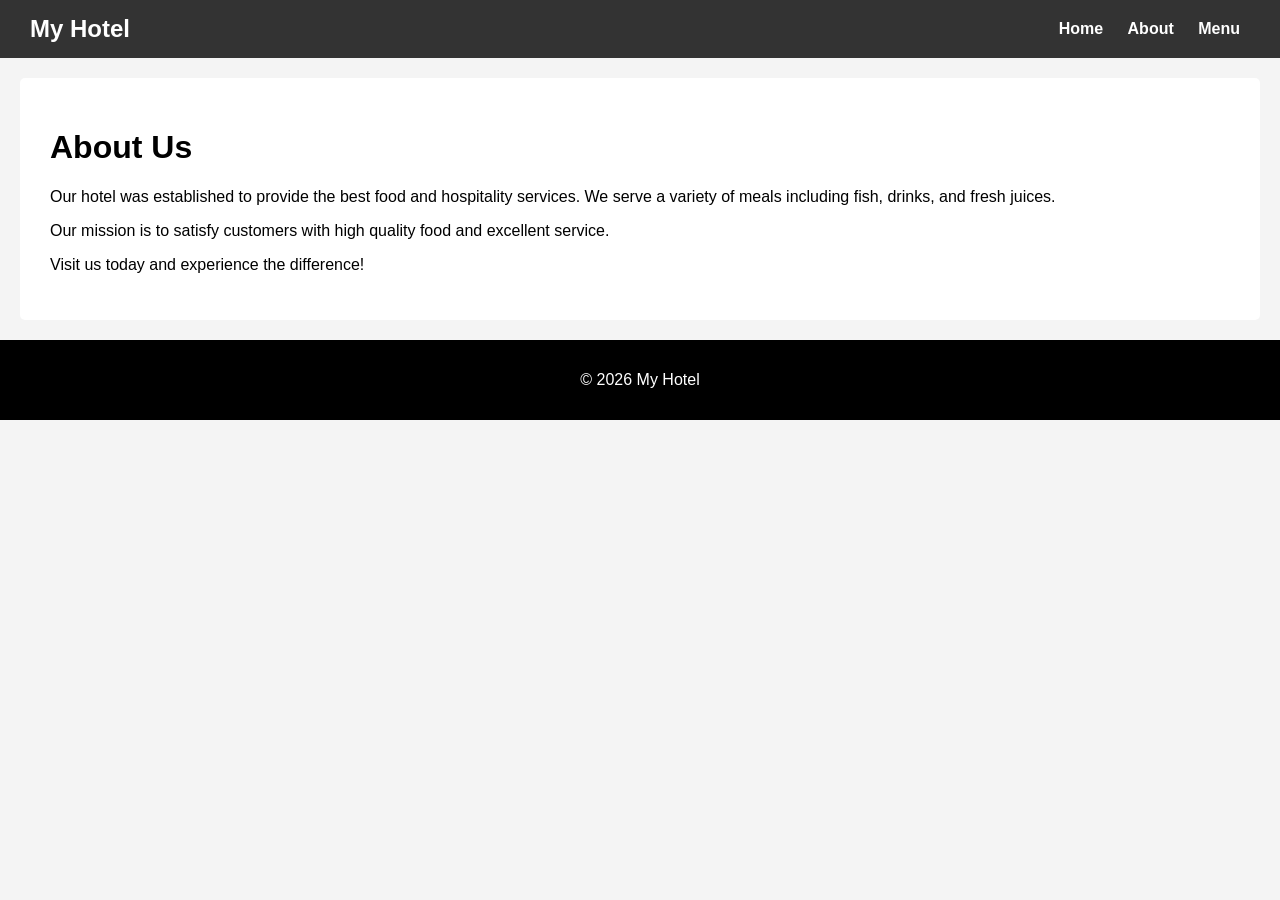
<file: hotel-project/about.html>
<!DOCTYPE html>
<html>
<head>
    <title>About Us - Hotel</title>
    <link rel="stylesheet" href="css/style.css">
</head>

<body>

<div class="navbar">
    <h2 class="logo">My Hotel</h2>
    <div class="menu">
        <a href="index.html">Home</a>
        <a href="about.html">About</a>
        <a href="menu.html">Menu</a>
    </div>
</div>

<div class="content">
    <h1>About Us</h1>

    <p>
        Our hotel was established to provide the best food and hospitality services.
        We serve a variety of meals including fish, drinks, and fresh juices.
    </p>

    <p>
        Our mission is to satisfy customers with high quality food and excellent service.
    </p>

    <p>
        Visit us today and experience the difference!
    </p>
</div>

<div class="footer">
    <p>© 2026 My Hotel</p>
</div>

</body>
</html>
</file>
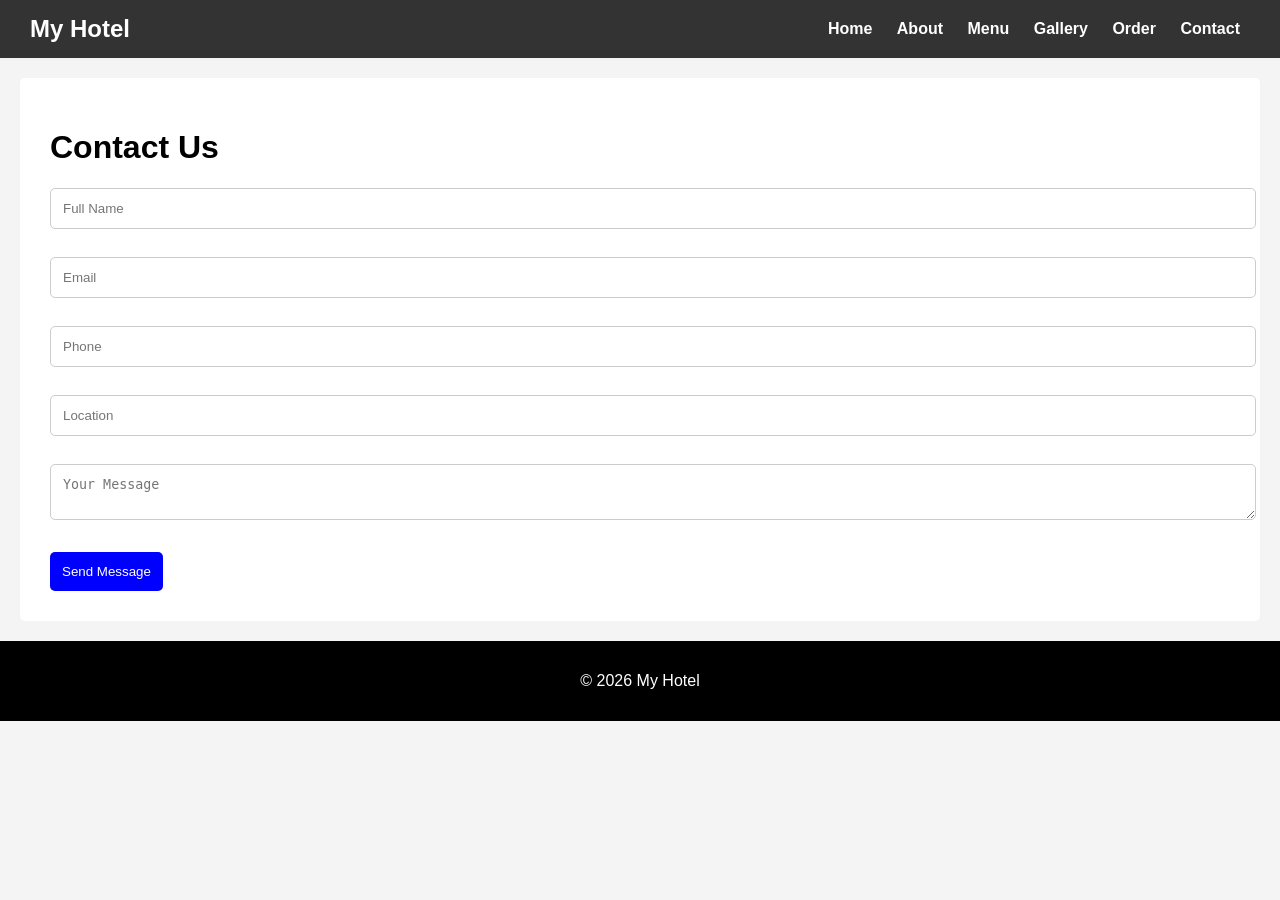
<file: hotel-project/contact.html>
<!DOCTYPE html>
<html>
<head>
    <title>Contact Us - Hotel</title>
    <link rel="stylesheet" href="css/style.css">
</head>

<body>

<div class="navbar">
    <h2 class="logo">My Hotel</h2>
    <div class="menu">
        <a href="index.html">Home</a>
        <a href="about.html">About</a>
        <a href="menu.html">Menu</a>
        <a href="gallery.html">Gallery</a>
        <a href="order.html">Order</a>
        <a href="contact.html">Contact</a>
    </div>
</div>

<div class="content">
    <h1>Contact Us</h1>

    <form action="insert_contact.php" method="POST" class="form">

        <input type="text" name="fullname" placeholder="Full Name" required><br><br>

        <input type="email" name="email" placeholder="Email" required><br><br>

        <input type="text" name="phone" placeholder="Phone" required><br><br>

        <input type="text" name="location" placeholder="Location" required><br><br>

        <textarea name="message" placeholder="Your Message" required></textarea><br><br>

        <button type="submit">Send Message</button>

    </form>
</div>

<div class="footer">
    <p>© 2026 My Hotel</p>
</div>

</body>
</html>
</file>
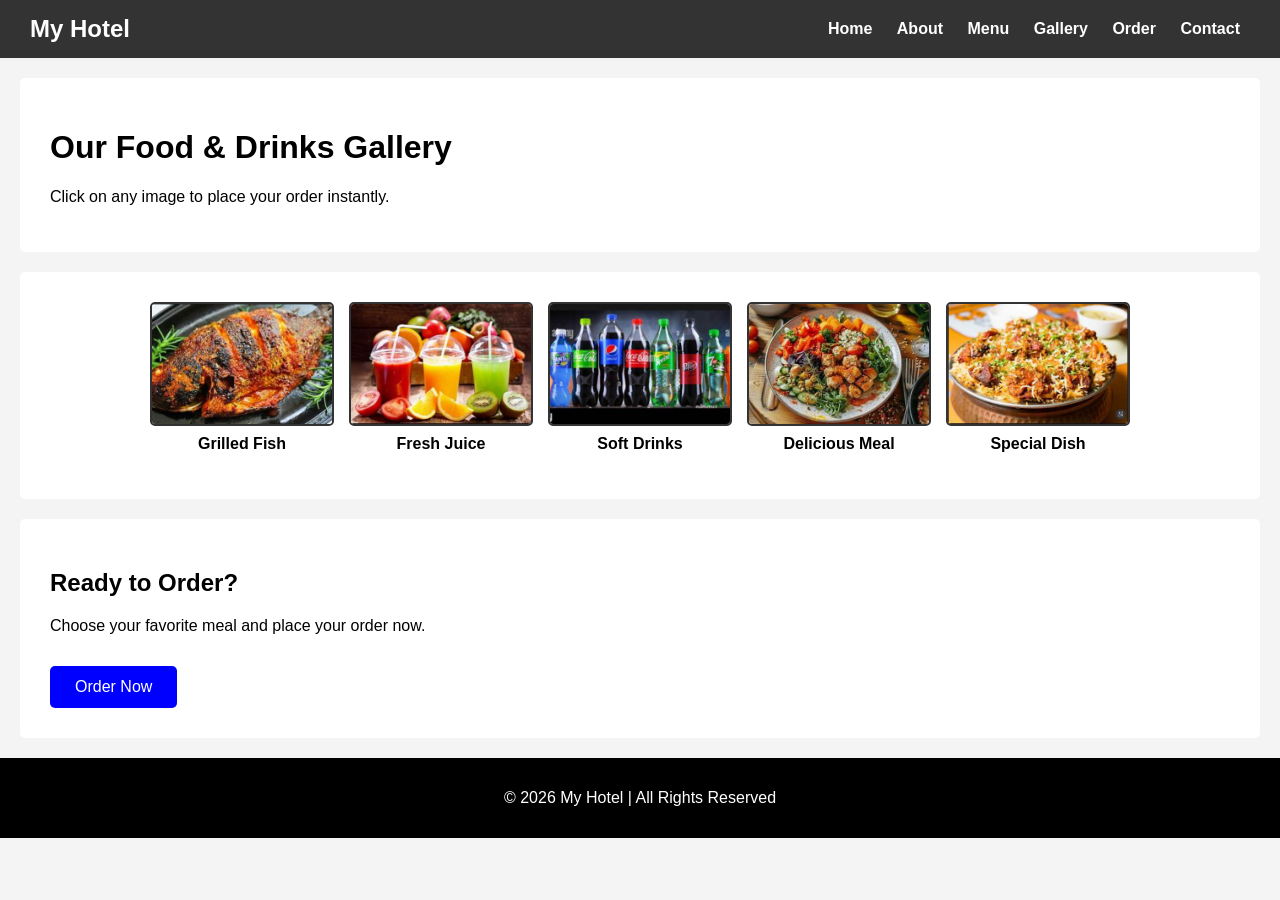
<file: hotel-project/gallery.html>
<!DOCTYPE html>
<html>
<head>
    <title>Gallery - Hotel</title>
    <link rel="stylesheet" href="css/style.css">
</head>

<body>

<!-- NAVBAR -->
<div class="navbar">
    <h2 class="logo">My Hotel</h2>
    <div class="menu">
        <a href="index.html">Home</a>
        <a href="about.html">About</a>
        <a href="menu.html">Menu</a>
        <a href="gallery.html">Gallery</a>
        <a href="order.html">Order</a>
        <a href="contact.html">Contact</a>
    </div>
</div>

<!-- PAGE TITLE -->
<div class="content">
    <h1>Our Food & Drinks Gallery</h1>
    <p>Click on any image to place your order instantly.</p>
</div>

<!-- GALLERY SECTION -->
<div class="content">
    <div class="gallery">

        <div class="gallery-item">
            <a href="order.html">
                <img src="images/food1.jpg" alt="Grilled Fish">
            </a>
            <p>Grilled Fish</p>
        </div>

        <div class="gallery-item">
            <a href="order.html">
                <img src="images/food2.jpg" alt="Fresh Juice">
            </a>
            <p>Fresh Juice</p>
        </div>

        <div class="gallery-item">
            <a href="order.html">
                <img src="images/food3.jpg" alt="Soft Drinks">
            </a>
            <p>Soft Drinks</p>
        </div>

        <div class="gallery-item">
            <a href="order.html">
                <img src="images/food4.jpg" alt="Delicious Meal">
            </a>
            <p>Delicious Meal</p>
        </div>

        <div class="gallery-item">
            <a href="order.html">
                <img src="images/food5.jpg" alt="Special Dish">
            </a>
            <p>Special Dish</p>
        </div>

    </div>
</div>

<!-- CALL TO ACTION -->
<div class="content">
    <h2>Ready to Order?</h2>
    <p>Choose your favorite meal and place your order now.</p>
    <a href="order.html" class="btn">Order Now</a>
</div>

<!-- FOOTER -->
<div class="footer">
    <p>© 2026 My Hotel | All Rights Reserved</p>
</div>

</body>
</html>
</file>
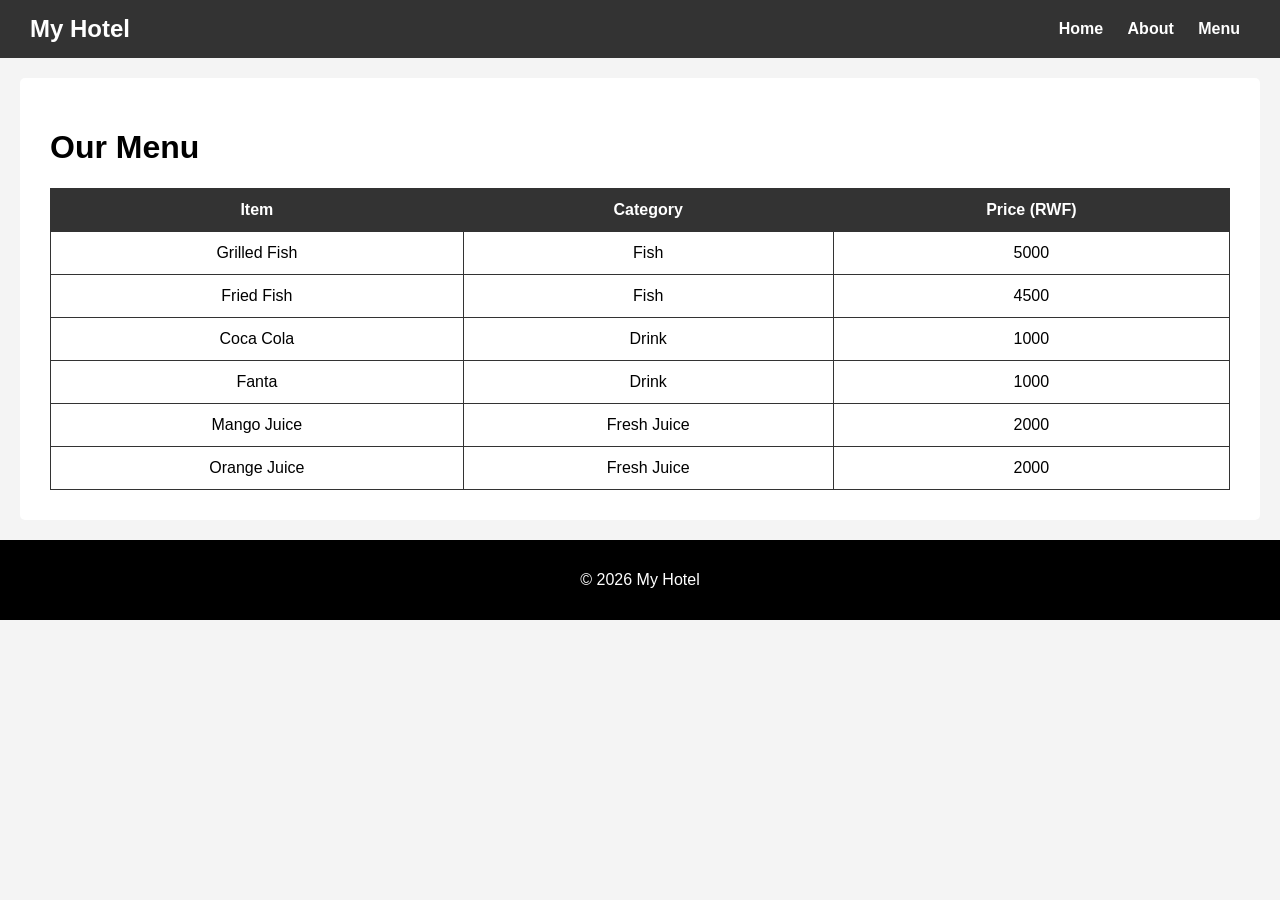
<file: hotel-project/menu.html>
<!DOCTYPE html>
<html>
<head>
    <title>Menu - Hotel</title>
    <link rel="stylesheet" href="css/style.css">
</head>

<body>

<div class="navbar">
    <h2 class="logo">My Hotel</h2>
    <div class="menu">
        <a href="index.html">Home</a>
        <a href="about.html">About</a>
        <a href="menu.html">Menu</a>
    </div>
</div>

<div class="content">
    <h1>Our Menu</h1>

    <table class="menu-table">
        <tr>
            <th>Item</th>
            <th>Category</th>
            <th>Price (RWF)</th>
        </tr>

        <tr>
            <td>Grilled Fish</td>
            <td>Fish</td>
            <td>5000</td>
        </tr>

        <tr>
            <td>Fried Fish</td>
            <td>Fish</td>
            <td>4500</td>
        </tr>

        <tr>
            <td>Coca Cola</td>
            <td>Drink</td>
            <td>1000</td>
        </tr>

        <tr>
            <td>Fanta</td>
            <td>Drink</td>
            <td>1000</td>
        </tr>

        <tr>
            <td>Mango Juice</td>
            <td>Fresh Juice</td>
            <td>2000</td>
        </tr>

        <tr>
            <td>Orange Juice</td>
            <td>Fresh Juice</td>
            <td>2000</td>
        </tr>
    </table>
</div>

<div class="footer">
    <p>© 2026 My Hotel</p>
</div>

</body>
</html>
</file>
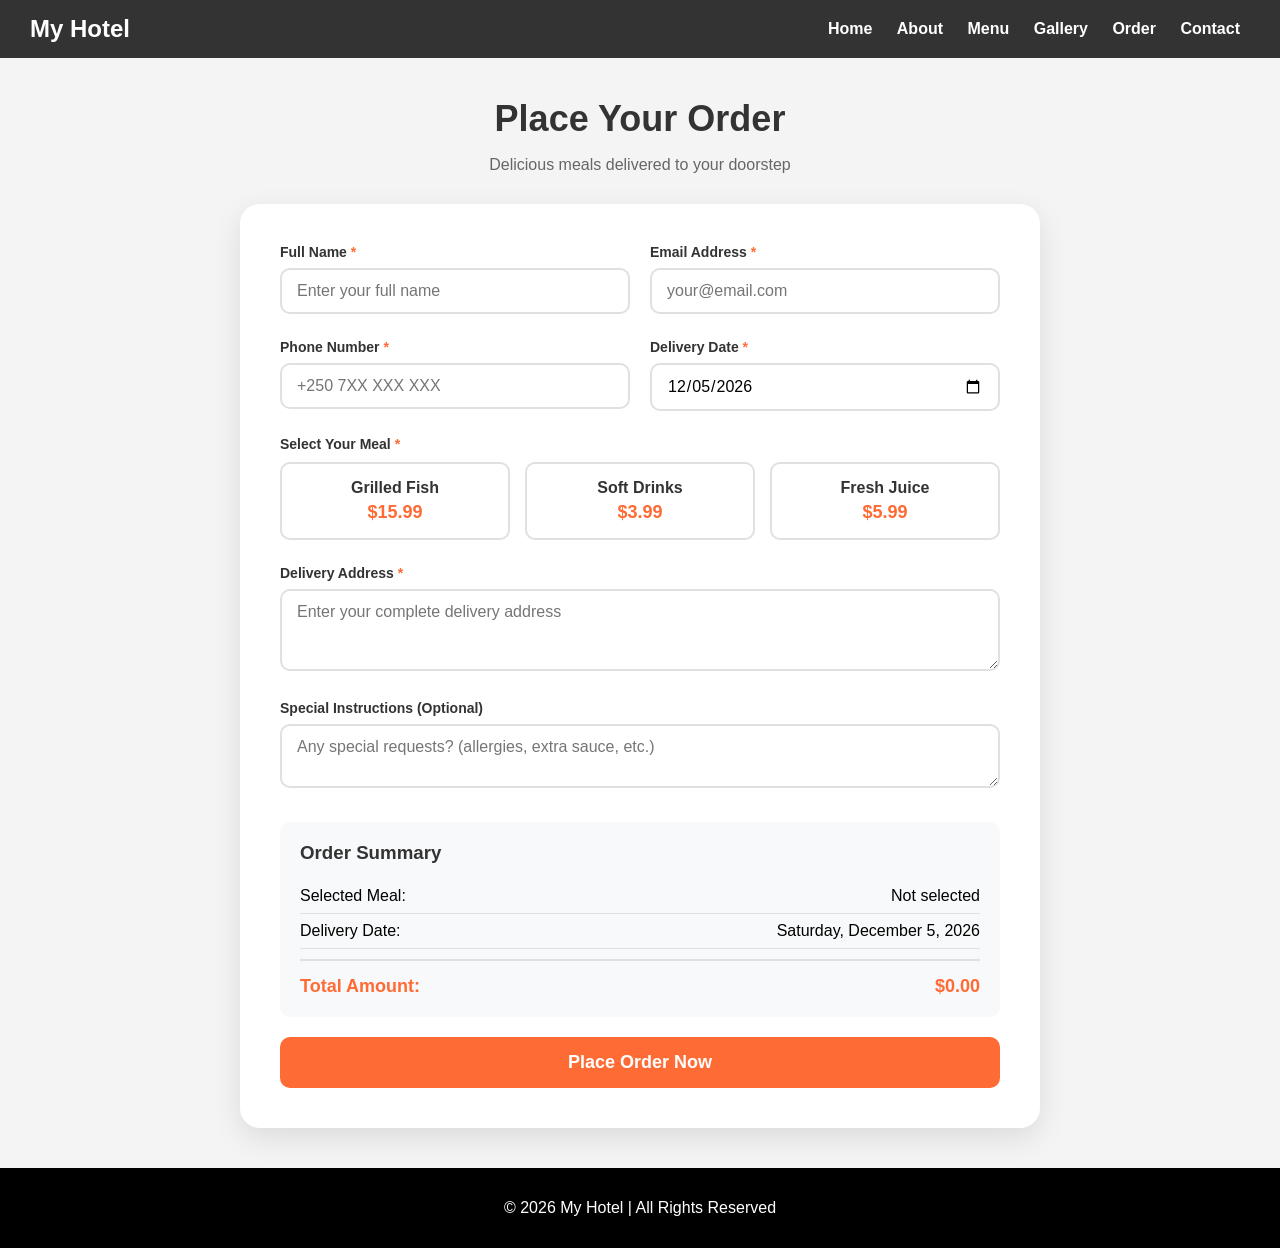
<file: hotel-project/order.html>
<!DOCTYPE html>
<html>
<head>
    <title>Place Your Order - My Hotel</title>
    <link rel="stylesheet" href="css/style.css">
    <style>
        .order-container {
            max-width: 800px;
            margin: 40px auto;
            padding: 0 20px;
        }

        .order-header {
            text-align: center;
            margin-bottom: 30px;
        }

        .order-header h1 {
            color: #333;
            font-size: 36px;
            margin-bottom: 10px;
        }

        .order-header p {
            color: #666;
            font-size: 16px;
        }

        .order-form {
            background: white;
            border-radius: 20px;
            box-shadow: 0 10px 30px rgba(0,0,0,0.1);
            padding: 40px;
        }

        .form-group {
            margin-bottom: 25px;
        }

        .form-group label {
            display: block;
            margin-bottom: 8px;
            color: #333;
            font-weight: 600;
            font-size: 14px;
        }

        .form-group label .required {
            color: #ff6b35;
        }

        .form-group input,
        .form-group select,
        .form-group textarea {
            width: 100%;
            padding: 12px 15px;
            border: 2px solid #e0e0e0;
            border-radius: 10px;
            font-size: 16px;
            box-sizing: border-box;
            font-family: inherit;
        }

        .form-group input:focus,
        .form-group select:focus,
        .form-group textarea:focus {
            outline: none;
            border-color: #ff6b35;
        }

        .form-row {
            display: grid;
            grid-template-columns: 1fr 1fr;
            gap: 20px;
        }

        .menu-options {
            display: grid;
            grid-template-columns: repeat(3, 1fr);
            gap: 15px;
            margin-top: 10px;
        }

        .menu-card {
            border: 2px solid #e0e0e0;
            border-radius: 10px;
            padding: 15px;
            text-align: center;
            cursor: pointer;
            transition: all 0.3s ease;
        }

        .menu-card:hover {
            border-color: #ff6b35;
            transform: translateY(-3px);
        }

        .menu-card.selected {
            border-color: #ff6b35;
            background: #fff5f0;
        }

        .menu-name {
            font-weight: 600;
            color: #333;
            margin-bottom: 5px;
            font-size: 16px;
        }

        .menu-price {
            color: #ff6b35;
            font-size: 18px;
            font-weight: 700;
        }

        .submit-btn {
            width: 100%;
            padding: 15px;
            background: #ff6b35;
            color: white;
            border: none;
            border-radius: 10px;
            font-size: 18px;
            font-weight: 600;
            cursor: pointer;
            margin-top: 20px;
        }

        .submit-btn:hover {
            background: #e55a2b;
        }

        .order-summary {
            background: #f8f9fa;
            border-radius: 10px;
            padding: 20px;
            margin-top: 30px;
        }

        .order-summary h3 {
            margin: 0 0 15px 0;
            color: #333;
        }

        .summary-item {
            display: flex;
            justify-content: space-between;
            padding: 8px 0;
            border-bottom: 1px solid #e0e0e0;
        }

        .summary-total {
            display: flex;
            justify-content: space-between;
            padding: 15px 0 0 0;
            margin-top: 10px;
            font-weight: 700;
            font-size: 18px;
            color: #ff6b35;
            border-top: 2px solid #e0e0e0;
        }

        @media (max-width: 768px) {
            .form-row {
                grid-template-columns: 1fr;
                gap: 0;
            }
            
            .menu-options {
                grid-template-columns: 1fr;
            }
            
            .order-form {
                padding: 25px;
            }
        }
    </style>
</head>
<body>

<div class="navbar">
    <h2 class="logo">My Hotel</h2>
    <div class="menu">
        <a href="index.html">Home</a>
        <a href="about.html">About</a>
        <a href="menu.html">Menu</a>
        <a href="gallery.html">Gallery</a>
        <a href="order.html">Order</a>
        <a href="contact.html">Contact</a>
    </div>
</div>

<div class="order-container">
    <div class="order-header">
        <h1>Place Your Order</h1>
        <p>Delicious meals delivered to your doorstep</p>
    </div>

    <form action="insert_order.php" method="POST" class="order-form">
        <div class="form-row">
            <div class="form-group">
                <label>Full Name <span class="required">*</span></label>
                <input type="text" name="fullname" placeholder="Enter your full name" required>
            </div>

            <div class="form-group">
                <label>Email Address <span class="required">*</span></label>
                <input type="email" name="email" placeholder="your@email.com" required>
            </div>
        </div>

        <div class="form-row">
            <div class="form-group">
                <label>Phone Number <span class="required">*</span></label>
                <input type="tel" name="phone" placeholder="+250 7XX XXX XXX" required>
            </div>

            <div class="form-group">
                <label>Delivery Date <span class="required">*</span></label>
                <input type="date" name="date" id="date" required>
            </div>
        </div>

        <div class="form-group">
            <label>Select Your Meal <span class="required">*</span></label>
            <div class="menu-options">
                <div class="menu-card" onclick="selectMenu(this, 'Fish', 15.99)">
                    <div class="menu-name">Grilled Fish</div>
                    <div class="menu-price">$15.99</div>
                    <input type="radio" name="menu" value="Fish" style="display: none;">
                </div>

                <div class="menu-card" onclick="selectMenu(this, 'Drink', 3.99)">
                    <div class="menu-name">Soft Drinks</div>
                    <div class="menu-price">$3.99</div>
                    <input type="radio" name="menu" value="Drink" style="display: none;">
                </div>

                <div class="menu-card" onclick="selectMenu(this, 'Fresh Juice', 5.99)">
                    <div class="menu-name">Fresh Juice</div>
                    <div class="menu-price">$5.99</div>
                    <input type="radio" name="menu" value="Fresh Juice" style="display: none;">
                </div>
            </div>
        </div>

        <div class="form-group">
            <label>Delivery Address <span class="required">*</span></label>
            <textarea name="address" rows="3" placeholder="Enter your complete delivery address" required></textarea>
        </div>

        <div class="form-group">
            <label>Special Instructions (Optional)</label>
            <textarea name="instructions" rows="2" placeholder="Any special requests? (allergies, extra sauce, etc.)"></textarea>
        </div>

        <div class="order-summary">
            <h3>Order Summary</h3>
            <div class="summary-item">
                <span>Selected Meal:</span>
                <span id="summary-meal">Not selected</span>
            </div>
            <div class="summary-item">
                <span>Delivery Date:</span>
                <span id="summary-date">Not selected</span>
            </div>
            <div class="summary-total">
                <span>Total Amount:</span>
                <span id="summary-total">$0.00</span>
            </div>
        </div>

        <button type="submit" class="submit-btn">Place Order Now</button>
    </form>
</div>

<div class="footer">
    <p>© 2026 My Hotel | All Rights Reserved</p>
</div>

<script>
    // Set minimum date to today
    const today = new Date().toISOString().split('T')[0];
    document.getElementById('date').min = today;
    
    // Set default date to tomorrow
    const tomorrow = new Date();
    tomorrow.setDate(tomorrow.getDate() + 1);
    document.getElementById('date').value = tomorrow.toISOString().split('T')[0];
    
    let currentPrice = 0;
    
    function selectMenu(card, menuName, price) {
        // Remove selected class from all cards
        document.querySelectorAll('.menu-card').forEach(c => {
            c.classList.remove('selected');
        });
        
        // Add selected class to clicked card
        card.classList.add('selected');
        
        // Select the radio button
        const radio = card.querySelector('input[type="radio"]');
        radio.checked = true;
        
        // Update summary
        currentPrice = price;
        document.getElementById('summary-meal').innerHTML = menuName;
        document.getElementById('summary-total').innerHTML = '$' + price.toFixed(2);
    }
    
    // Update delivery date in summary
    document.getElementById('date').addEventListener('change', function() {
        const dateInput = this.value;
        if (dateInput) {
            const formattedDate = new Date(dateInput).toLocaleDateString('en-US', {
                weekday: 'long',
                year: 'numeric',
                month: 'long',
                day: 'numeric'
            });
            document.getElementById('summary-date').innerHTML = formattedDate;
        }
    });
    
    // Trigger date update on page load
    const event = new Event('change');
    document.getElementById('date').dispatchEvent(event);
</script>

</body>
</html>
</file>
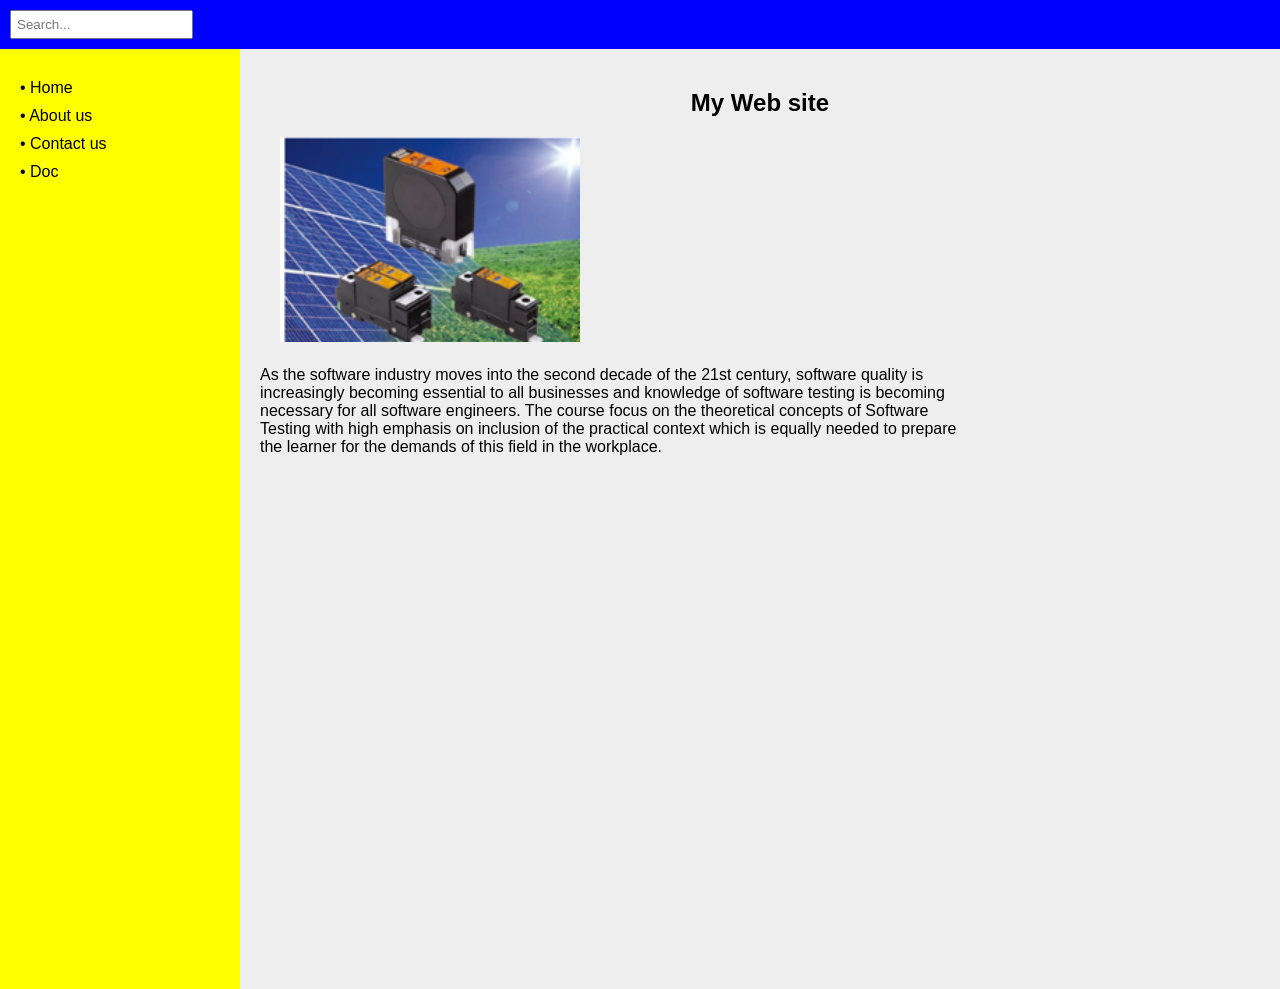
<file: hotel-project/project1.html>
<!DOCTYPE html>
<html>
<head>
    <title>My Website</title>

<style>
body{
    margin:0;
    font-family:Arial;
    background:#eee;
}

/* TOP BAR */
.topbar{
    background:blue;
    padding:10px;
}

.topbar input{
    padding:5px;
}

/* LAYOUT */
.container{
    display:flex;
}

/* SIDEBAR */
.sidebar{
    width:200px;
    height:100vh;
    background:yellow;
    padding:20px;
}

.sidebar a{
    display:block;
    margin:10px 0;
    color:black;
    text-decoration:none;
}

/* CONTENT */
.content{
    flex:1;
    padding:20px;
}

h2{
    text-align:center;
}

/* IMAGE POSITION (IMPORTANT) */
.image-box{
    margin-left:20px;
}

.image-box img{
    width:300px;
}

/* TEXT */
.text{
    margin-top:20px;
    max-width:700px;
}
</style>

<script>
function showPage(id){
    document.querySelectorAll(".page").forEach(p=>p.style.display="none");
    document.getElementById(id).style.display="block";
}
</script>

</head>

<body>

<!-- TOP BAR -->
<div class="topbar">
    <input type="text" placeholder="Search...">
</div>

<div class="container">

<!-- SIDEBAR -->
<div class="sidebar">
    <a href="#" onclick="showPage('home')">• Home</a>
    <a href="#" onclick="showPage('about')">• About us</a>
    <a href="#" onclick="showPage('contact')">• Contact us</a>
    <a href="#" onclick="showPage('doc')">• Doc</a>
</div>

<!-- CONTENT -->
<div class="content">

<!-- HOME -->
<div id="home" class="page">
    <h2>My Web site</h2>

    <!-- IMAGE (RIGHT PLACE) -->
    <div class="image-box">
        <img src="image.png" alt="project image">
    </div>

    <!-- TEXT -->
    <div class="text">
        <p>
        As the software industry moves into the second decade of the 21st century,
        software quality is increasingly becoming essential to all businesses and
        knowledge of software testing is becoming necessary for all software engineers.
        The course focus on the theoretical concepts of Software Testing with high
        emphasis on inclusion of the practical context which is equally needed to
        prepare the learner for the demands of this field in the workplace.
        </p>
    </div>
</div>

<!-- ABOUT -->
<div id="about" class="page" style="display:none;">
    <h2>About Us</h2>
    <p>This is About Us page.</p>
</div>

<!-- CONTACT -->
<div id="contact" class="page" style="display:none;">
    <h2>Contact Us</h2>

    <p>Email:
    <a href="mailto:sindayigayasamuel38@gmail.com">
    sindayigayasamuel38@gmail.com
    </a></p>

    <p>Phone:
    <a href="tel:+250799318113">
    +250799318113
    </a></p>

    <p>WhatsApp:
    <a href="https://wa.me/250799318113" target="_blank">
    Chat on WhatsApp
    </a></p>
</div>

<!-- DOC -->
<div id="doc" class="page" style="display:none;">
    <h2>Doc</h2>
    <p>This is documentation page.</p>
</div>

</div>
</div>

</body>
</html>
</file>
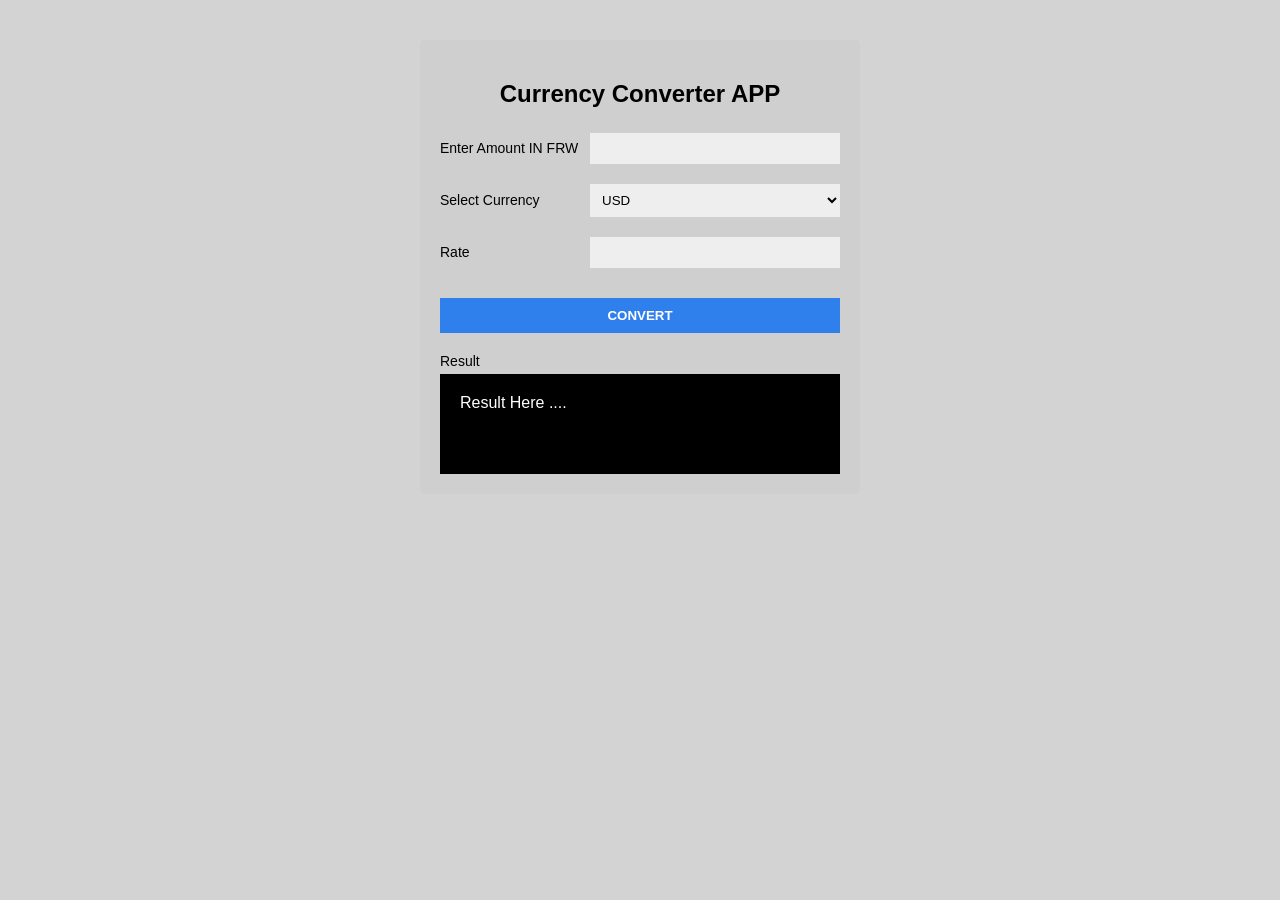
<file: hotel-project/project4.html>
<!DOCTYPE html>
<html>
<head>
    <title>Currency Converter APP</title>
    <style>
        body {
            background: #d3d3d3;
            font-family: Arial, sans-serif;
        }

        .container {
            width: 400px;
            margin: 40px auto;
            background: #cfcfcf;
            padding: 20px;
            border-radius: 5px;
        }

        h2 {
            text-align: center;
            margin-bottom: 25px;
        }

        .row {
            display: flex;
            align-items: center;
            margin-bottom: 20px;
        }

        .row label {
            width: 150px;
            font-size: 14px;
        }

        .row input,
        .row select {
            flex: 1;
            padding: 8px;
            border: none;
            background: #eee;
        }

        button {
            width: 100%;
            padding: 10px;
            background: #2f80ed;
            color: white;
            border: none;
            font-weight: bold;
            cursor: pointer;
            margin-top: 10px;
        }

        .result-label {
            margin-top: 20px;
            font-size: 14px;
        }

        .result-box {
            background: black;
            color: white;
            padding: 20px;
            margin-top: 5px;
            height: 60px;
        }
    </style>
</head>

<body>

<div class="container">
    <h2>Currency Converter APP</h2>

    <div class="row">
        <label>Enter Amount IN FRW</label>
        <input type="number" id="amount">
    </div>

    <div class="row">
        <label>Select Currency</label>
        <select id="currency">
            <option value="USD">USD</option>
            <option value="EUR">EURO</option>
        </select>
    </div>

    <div class="row">
        <label>Rate</label>
        <input type="number" id="rate">
    </div>

    <button onclick="convert()">CONVERT</button>

    <div class="result-label">Result</div>
    <div class="result-box" id="result">Result Here ....</div>
</div>

<script>
function convert() {
    let amount = parseFloat(document.getElementById("amount").value);
    let rate = parseFloat(document.getElementById("rate").value);
    let currency = document.getElementById("currency").value;

    if (isNaN(amount) || isNaN(rate) || rate <= 0) {
        document.getElementById("result").innerHTML = "Invalid input";
        return;
    }

    let result = amount / rate;

    if (currency === "USD") {
        document.getElementById("result").innerHTML = result.toFixed(2) + " USD";
    } else {
        document.getElementById("result").innerHTML = result.toFixed(2) + " EURO";
    }
}
</script>

</body>
</html>
</file>
<file: hotel-project/css/style.css>
/* ================= GENERAL ================= */
body {
    margin: 0;
    font-family: Arial, sans-serif;
    background: #f4f4f4;
}

/* ================= NAVBAR ================= */
.navbar {
    background: #333;
    color: white;
    display: flex;
    justify-content: space-between;
    align-items: center;
    padding: 15px 30px;
}

.logo {
    margin: 0;
}

.menu a {
    color: white;
    margin: 10px;
    text-decoration: none;
    font-weight: bold;
    transition: 0.3s;
}

.menu a:hover {
    color: #00bfff;
}

/* ================= HERO ================= */
.hero {
    background: url('../images/hotel.jpg') no-repeat center;
    background-size: cover;
    color: white;
    text-align: center;
    padding: 120px 20px;
}

.hero h1 {
    font-size: 40px;
}

/* BUTTON */
.btn {
    background: blue;
    color: white;
    padding: 12px 25px;
    text-decoration: none;
    display: inline-block;
    margin-top: 15px;
    border-radius: 5px;
    transition: 0.3s;
}

.btn:hover {
    background: darkblue;
}

/* ================= CONTENT ================= */
.content {
    padding: 30px;
    background: white;
    margin: 20px;
    border-radius: 5px;
}

/* ================= BACKGROUND SECTIONS ================= */
.bg-section,
.bg-section2,
.bg-section3 {
    position: relative;
    padding: 60px 20px;
    color: white;
    z-index: 1;
}

/* Background images */
.bg-section {
    background: url('../images/bg1.jpg') no-repeat center;
    background-size: cover;
}

.bg-section2 {
    background: url('../images/bg2.jpg') no-repeat center;
    background-size: cover;
}

.bg-section3 {
    background: url('../images/bg3.jpg') no-repeat center;
    background-size: cover;
}

/* Overlay effect (FIXED) */
.bg-section::before,
.bg-section2::before,
.bg-section3::before {
    content: "";
    position: absolute;
    top: 0;
    left: 0;
    right: 0;
    bottom: 0;
    background: rgba(0, 0, 0, 0.5);

    pointer-events: none; /* ✅ IMPORTANT FIX */
    z-index: 0;
}

/* Keep content above overlay */
.bg-section h2,
.bg-section p,
.bg-section ul,
.bg-section a,
.bg-section2 h2,
.bg-section2 ul,
.bg-section2 a,
.bg-section3 h2,
.bg-section3 p,
.bg-section3 a {
    position: relative;
    z-index: 2;
}

/* ================= TABLE ================= */
.menu-table {
    width: 100%;
    border-collapse: collapse;
}

.menu-table th,
.menu-table td {
    border: 1px solid #333;
    padding: 12px;
    text-align: center;
}

.menu-table th {
    background: #333;
    color: white;
}

/* ================= GALLERY ================= */
.gallery {
    display: flex;
    flex-wrap: wrap;
    gap: 15px;
    justify-content: center;
}

.gallery img {
    width: 180px;
    height: 120px;
    object-fit: cover;
    border: 2px solid #333;
    transition: 0.3s;
    border-radius: 5px;
}

.gallery img:hover {
    transform: scale(1.05);
}

.gallery-item {
    text-align: center;
}

.gallery-item p {
    margin-top: 5px;
    font-weight: bold;
}
/* Login Button Style */
.login-btn {
    background-color: #ff6b35;
    color: white !important;
    padding: 8px 20px !important;
    border-radius: 5px;
    transition: background-color 0.3s ease;
}

.login-btn:hover {
    background-color: #e55a2b;
    transform: translateY(-2px);
}

/* ================= FORM ================= */
.form input,
.form select,
.form textarea {
    width: 100%;
    padding: 12px;
    margin-bottom: 10px;
    border: 1px solid #ccc;
    border-radius: 5px;
}

.form button {
    padding: 12px;
    background: blue;
    color: white;
    border: none;
    cursor: pointer;
    border-radius: 5px;
    transition: 0.3s;
}

.form button:hover {
    background: darkblue;
}

/* ================= FOOTER ================= */
.footer {
    background: black;
    color: white;
    text-align: center;
    padding: 15px;
    margin-top: 20px;
}
</file>
